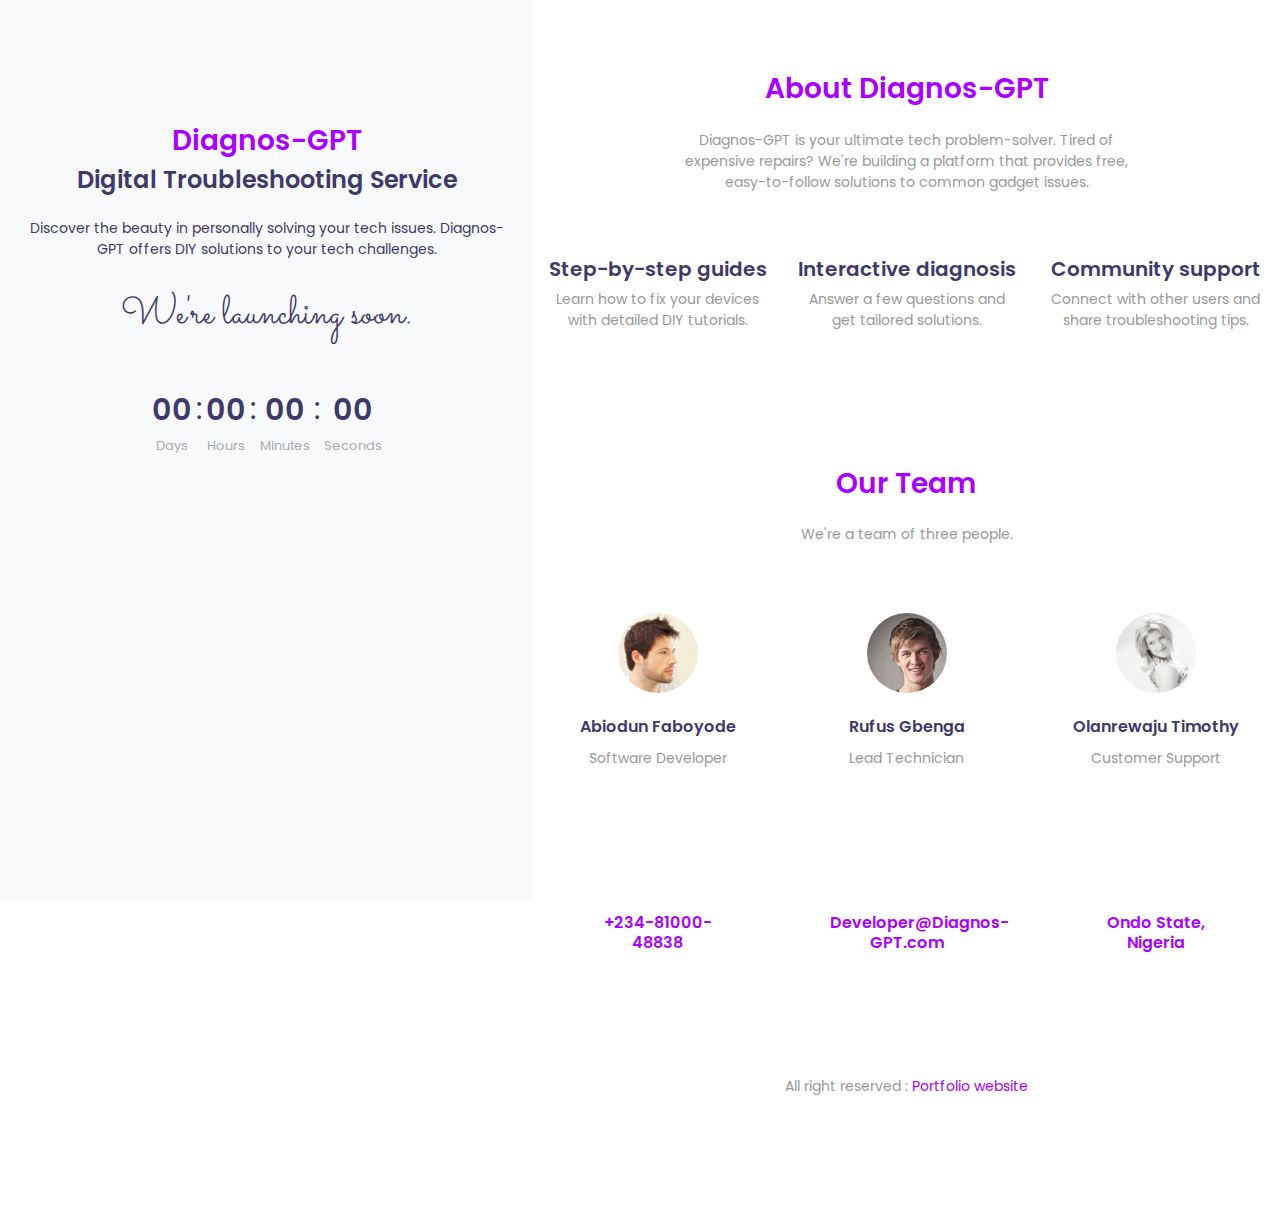
<file: index.html>
<!DOCTYPE html>
<html lang="en">
    <head>
        <meta charset="utf-8">
        <title>Diagnos-GPT</title>
        <meta name="viewport" content="width=device-width, initial-scale=1.0">
        <!--Bootstrap 4-->
        <link rel="stylesheet" href="/bootstrap.min.css">
        <link rel="stylesheet" href="https://cdnjs.cloudflare.com/ajax/libs/animate.css/3.5.2/animate.min.css">
        <!--icons-->
        <link rel="stylesheet" href="https://code.ionicframework.com/ionicons/2.0.1/css/ionicons.min.css" />
        <link rel="stylesheet" href="/jquery.countdown.css" />
    </head>
    <body>
        <!--hero section-->
        <section class="bg-white hero p-0">
            <div class="container-fluid">
                <div class="row">
                    <div class="col-sm-5 bg-light text-center col-fixed">
                        <h2 class="pt-4 h2"><span class="text-green">Diagnos-GPT</span></h2>
                        <h3>Digital Troubleshooting Service</h3>
                        <p class="mt-4">
                            Discover the beauty in personally solving your tech issues. Diagnos-GPT offers DIY solutions to your tech challenges.
                        </p>
                        <div class="launch-text">We're launching soon.</div>
                        <ul id="timer">
                            <li><span class="days">00</span><p class="days_text">Days</p></li>
                            <li class="seperator">:</li>
                            <li><span class="hours">00</span><p class="hours_text">Hours</p></li>
                            <li class="seperator">:</li>
                            <li><span class="minutes">00</span><p class="minutes_text">Minutes</p></li>
                            <li class="seperator">:</li>
                            <li><span class="seconds">00</span><p class="seconds_text">Seconds</p></li>
                        </ul>
                    </div>
                    <div class="col-sm-7 offset-sm-5 px-0 py-5">
                        <!--Why This Domain-->
                        <section class="pt-4">
                            <div class="container-fluid">
                                <div class="row">
                                    <div class="col-sm-8 mx-auto text-center">
                                        <h2 class="text-primary pb-3">About Diagnos-GPT</h2>
                                        <p class="text-muted">
                                           Diagnos-GPT is your ultimate tech problem-solver. Tired of expensive repairs? We're building a platform that provides free, easy-to-follow solutions to common gadget issues. </p>
                                    </div>
                                </div>
                                <div class="row d-md-flex mt-4">
                                    <div class="col-sm-4 mt-2 text-center">
                                        <p><em class="ion-code-working icon-md text-primary"></em></p>
                                        <h4>Step-by-step guides</h4>
                                        <p class="text-muted">Learn how to fix your devices with detailed DIY tutorials. </p>
                                    </div>
                                    <div class="col-sm-4 mt-2 text-center">
                                        <p><em class="ion-ios-photos-outline icon-md text-primary"></em></p>
                                        <h4>Interactive diagnosis</h4>
                                        <p class="text-muted">Answer a few questions and get tailored solutions.</p>
                                    </div>
                                    <div class="col-sm-4 mt-2 text-center">
                                        <p><em class="ion-help-buoy icon-md text-primary"></em></p>
                                        <h4>Community support</h4>
                                        <p class="text-muted">Connect with other users and share troubleshooting tips.</p>
                                    </div>
                                </div>
                            </div>
                        </section>

                        <!--team-->
                        <section id="team">
                            <div class="container">
                                <div class="row">
                                    <div class="col-md-6 col-sm-8 mx-auto text-center">
                                        <h2 class="text-primary pb-3">Our Team</h2>
                                        <p class="text-muted">
                                            We're a team of three people.
                                        </p>
                                    </div>
                                </div>
                                <div class="row d-md-flex mt-4 text-center">
                                    <div class="col-sm-4 mt-2 wow fadeInLeft">
                                        <div class="card border-none">
                                            <div class="card-body">
                                                <img src="team-1.jpg" alt="Male" class="img-team img-fluid rounded-circle"/>
                                                <h5 class="card-title pt-4">Abiodun Faboyode</h5>
                                                <p class="card-text text-muted">Software Developer</p>
                                            </div>
                                        </div>
                                    </div>
                                    <div class="col-sm-4 mt-2 wow fadeIn">
                                        <div class="card border-none">
                                            <div class="card-body">
                                                <img src="team-2.jpg" alt="Male" class="img-team img-fluid rounded-circle"/>
                                                <h5 class="card-title pt-4">Rufus Gbenga</h5>
                                                <p class="card-text text-muted">Lead Technician</p>
                                            </div>
                                        </div>
                                    </div>
                                    <div class="col-sm-4 mt-2 wow fadeInRight">
                                        <div class="card border-none">
                                            <div class="card-body">
                                                <img src="team-3.jpg" alt="Male" class="img-team img-fluid rounded-circle"/>
                                                <h5 class="card-title pt-4">Olanrewaju Timothy</h5>
                                                <p class="card-text text-muted">Customer Support</p>
                                            </div>
                                        </div>
                                    </div>
                                </div>
                            </div>
                        </section>

                        <!--contact-->
                        <section class="p-0" id="contact">
                            <div class="container">
                                <div class="row d-md-flex text-primary text-center">
                                    <div class="col-sm-4 p-5">
                                        <p><em class="ion-ios-telephone-outline icon-md"></em></p>
                                        <h5>+234-81000-48838</h5>
                                    </div>
                                    <div class="col-sm-4 p-5">
                                        <p><em class="ion-ios-email-outline icon-md"></em></p>
                                        <h5>Developer@Diagnos-GPT.com</h5>
                                    </div>
                                    <div class="col-sm-4 p-5">
                                        <p><em class="ion-ios-location-outline icon-md"></em></p>
                                        <h5>Ondo State, Nigeria</h5>
                                    </div>
                                </div>
                            </div>
                        </section>

                        <!--footer-->
                        <section class="mt-2">
                            <div class="container">
                                <div class="row mr-5 ml-5">
                                    <div class="col-sm-12">
                                        <p class="text-muted text-center">
                                             All right reserved : <a class="" href="https://abioduncreatives.github.io" target="_blank">Portfolio website</a>
                                        </p>
                                    </div>
                                </div>
                            </div>
                        </section>
                    </div>
                </div>
            </div>
        </section>
        <div id="mybotchat-container"></div>
    <script>
        window.mybotparams = {
        width: 450,
        height: 600,
        botId: "1c5530d6-c8a0-4d2e-a149-654030d71e5c"
        };
        (function(d, s, id) {
        var js, fjs = d.getElementsByTagName(s)[0];
        if (d.getElementById(id)) return;
        js = d.createElement(s); js.id = id;
        js.src = 'https://mybot.chat/js/mybotchatbubble.min.js';
        js.async=true;
        fjs.parentNode.insertBefore(js, fjs);
        }(document, 'script', 'mybotchat-js'));
    </script>

        <script src="https://code.jquery.com/jquery-3.1.1.min.js"></script>
        <script src="https://cdnjs.cloudflare.com/ajax/libs/popper.js/1.12.3/umd/popper.min.js"></script>
        <script src="//maxcdn.bootstrapcdn.com/bootstrap/4.0.0-beta.2/js/bootstrap.min.js"></script>
        <script src="/jquery.countdown.min.js"></script>
        <script src="scripts.js"></script>
    </body>
</html>
</file>
